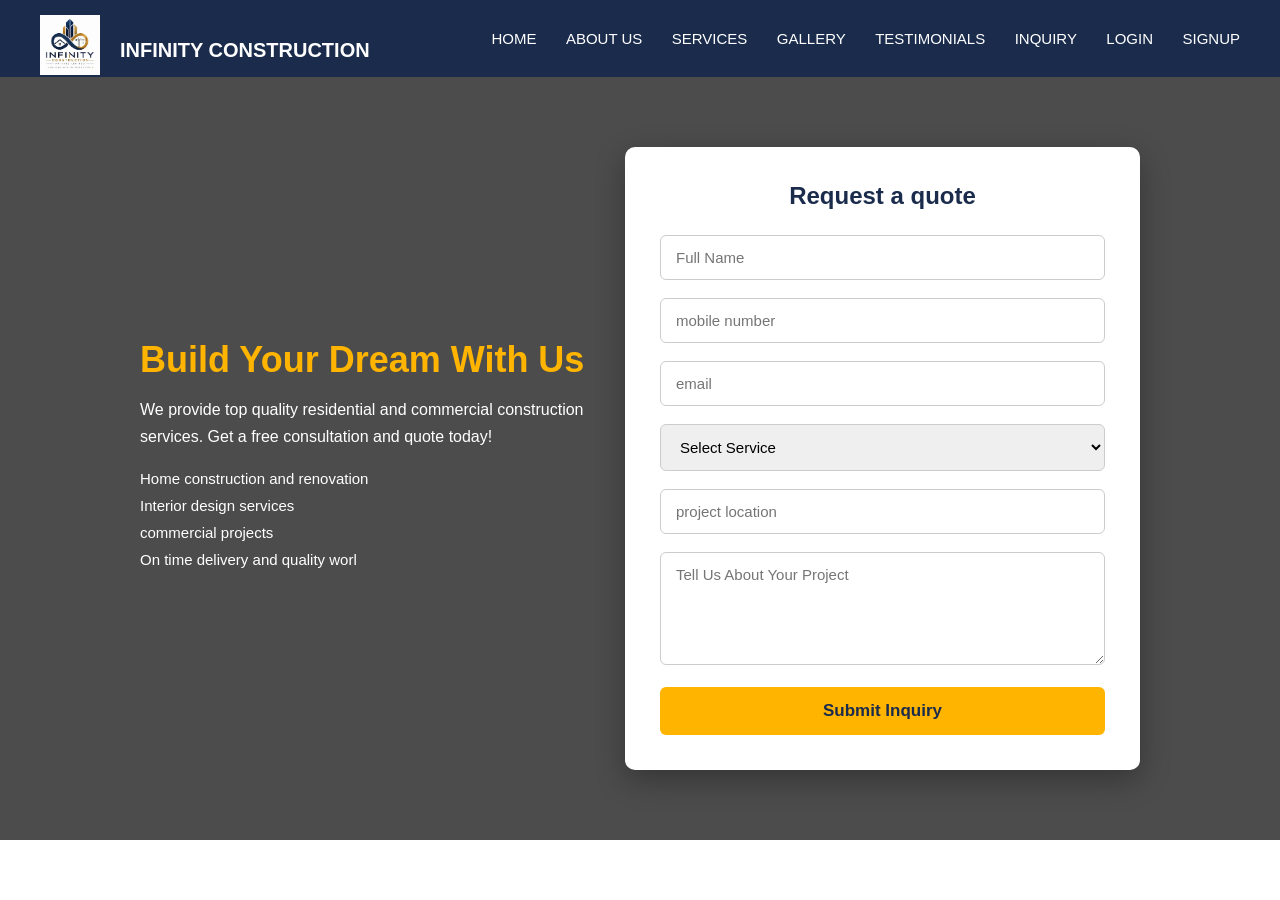
<file: inquiry.html>
<!DOCTYPE html>
<html>
    <head>
        <title>
            inquiry form
        </title>
        <style>

            * {
                margin:0;
                padding:0;
                box-sizing: border-box;
                font-family: Arial, Helvetica, sans-serif;
            }

            .header{
                display:flex;
                justify-content: space-between;
                align-items: center;
                background-color: #1a2b4c;
                padding: 15px 40px;
                position:sticky;
                top:0;
            }

            .logo img {
                width:60px;
                height:60px;
                object-fit: contain;
            }

            .logo h2 {
            text-align: center;
                margin-left: 80px;
                color:white;
                margin-top: -40px;
                font-size: 20px;
                
            }

            .nav a {
                color:white;
                text-decoration: none;
                margin-left: 25px;
                font-weight: 500;
                font-size: 15px;
                

            }

            .nav a:hover {
                color:#ffb400;
                border-bottom: 2px solid #ffb400 ;
            }

            .inquiry-section {
                background: linear-gradient(rgba(0,0,0,0.7), rgba(0,0,0,0.7));
                padding: 70px 20px;
            }

            .inquiry-box {
                max-width: 1000px;
                margin:auto;
                display:flex;
                gap:40px;
                flex-wrap: wrap;
                align-items: center;
            }

            .inquiry-info {
                flex:1;
                min-width: 300px;
                color:white;
            }

            .inquiry-info h2 {
                font-size: 36px;
                margin-bottom: 15px;
                color:#ffb400;
            }

            .inquiry-info p {
                font-size: 16px;
                line-height: 1.7;
                margin-bottom: 20px;
            }

            .inquiry-info ul {
                list-style: none;
            }

            .inquiry-info ul li {
                margin-bottom: 10px;
                font-size: 15px;
            }

            .inquiry-form{
                flex:1;
                min-width: 320px;
                background-color: white;
                padding:35px;
                border-radius: 10px;
                box-shadow: 0 10px 30px rgba(0,0,0,0.3);
            }

            .inquiry-form h3 {
                text-align: center;
                font-size: 24px;
                color:#1a2b4c;
                margin-bottom: 25px;
            }

            .form-group {
                margin-bottom: 18px;
            }

            .inquiry-form input, .inquiry-form select, .inquiry-form textarea {
                width:100%;
                padding: 13px 15px;
                border: 1px solid #ccc;
                border-radius: 6px;
                font-size: 15px;
                outline: none;
            }

            .inquiry-form input:focus, .inquiry-form textarea:focus, .inquiry-form select:focus {
                border-color: #ffb400;
            }

            .inquiry-form button {
                width:100%;
                padding: 14px;
                background-color: #ffb400;
                color:#1a2b4c;
                font-size: 17px;
                font-weight: bold;
                border:none;
                border-radius: 6px;
                cursor: pointer;

            }

            .inquiry-form button:hover {
                background-color: #e09e00;
            }

            .popup {
                display:none;
                position:fixed;
                top:0;
                left:0;
                width: 100%;
                height:100%;
                background-color: rgba(0,0,0,0.6);
                justify-content: center;
                align-items: center;
            }

            .popup-content {
                background-color: white;
                padding:30px;
                border-radius: 12px;
                text-align: center;
                width:90%;
                max-width: 400px;
            }

            .popup-content h2 {
                color:#1a2b4c;
                margin-bottom: 10px;
            }

            .popup-content p {
                color:#555;
                margin-bottom: 20px;
            }

            .popup-content button {
                padding: 10px 25px;
                background-color: #ffb400;
                border:none;
                border-radius: 6px;
                cursor:pointer;
                font-weight: bold;
            }
        </style>
    </head>
    <body>
        <div class="header">
            <div class="logo">
                <img src="construction.png">
                <h2>INFINITY CONSTRUCTION</h2>
            </div>
                <div class="nav">
            
                <a href="index.html">HOME</a>
                <a href="aboutus.html">ABOUT US</a>
                <a href="services.html">SERVICES</a>
                <a href="gallery.html">GALLERY</a>
                 <a href="testimonial.html">TESTIMONIALS</a>
                <a href="inquiry.html">INQUIRY</a>
                <a href="login.html">LOGIN</a>
                <a href="signup.html">SIGNUP</a>
                </div>
        </div>

                <section class="inquiry-section">
                    <div class="inquiry-box">

                        <div class="inquiry-info">
                            <h2>Build Your Dream With Us</h2>
                            <p>We provide top quality residential and commercial construction services. Get a free consultation and quote today!</p>
                            <ul>
                                <li>Home construction and renovation</li>
                                <li>Interior design services</li>
                                <li>commercial projects</li>
                                <li>On time delivery and quality worl</li>
                            </ul>
                        </div>

                        <form class="inquiry-form" id="inquiryForm">
                            <h3>Request a quote</h3>
                            <div class="form-group">
                                <input type="text" placeholder="Full Name" required>
                            </div>

                            <div class="form-group">
                                <input type="number" placeholder="mobile number" required>
                            </div>

                            <div class="form-group">
                                <input type="email" placeholder="email" required>
                            </div>

                            <div class="form-group">
                                <select name="service" required>
                                    <option value="">Select Service</option>
                                    <option value="New Home Construction">New Home Construction</option>
                                    <option value="Interior Design">Interior Design</option>
                                    <option value="Renovation">Renovation</option>
                                    <option value="commercial building">Commercial Building</option>
                                </select>
                            </div>

                            <div class="form-group">
                                <input type="text" placeholder="project location">
                            </div>

                            <div class="form-group">
                                <textarea rows="5" placeholder="Tell Us About Your Project"></textarea>
                            </div>

                            <button type="submit">Submit Inquiry</button>
                        </form>

                        <div class="popup" id="popup">
                            <div class="popup-content">
                                <h2>Thankyou</h2>
                                <p>Your inquiry has been submitted successfully. Our team will contact you within 24 hours.</p>
                                <button onclick="closePopup()">OK</button>
                            </div>
                        </div>
                    </div>
                </section>

                <script>
                    const form=document.getElementById('inquiryForm');
                    const popup=document.getElementById('popup');

                    form.addEventListener('submit', function(e) {
                        e.preventDefault();
                        popup.style.display= 'flex';
                        form.reset();
                    });

                    function closePopup(){
                        popup.style.display='none'
                    }
                    </script>
             </body>
</html>
</file>
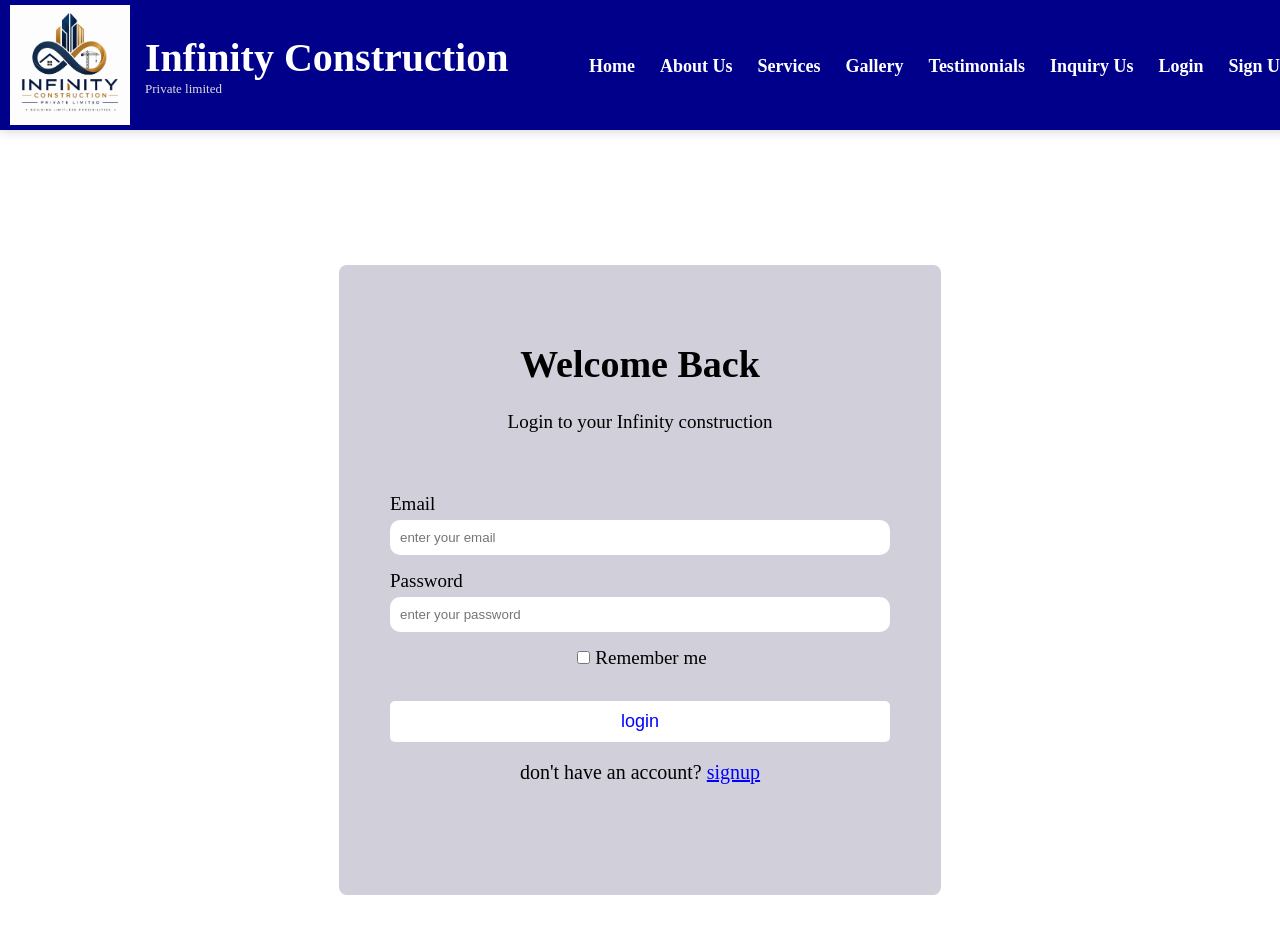
<file: login.html>
<html>
    <head>
        <title>Infinity Construction</title>
        <style>
            body{
                background-color: white;
                display: flex;
                justify-content: center;
                align-items: center;
                height: 100vh;
                margin: 0;
                font-size: 20px;
                margin-top: 10px;
                padding-top: 20px;
            }
            
          .navbar{
    background-color: darkblue;
    display:flex;
    justify-content:space-between;
    align-items:center;
    padding:5px 10px;
    position:fixed;
    width:100%;
    top:0;
    left:0;
    z-index:1000;
    box-shadow:0 2px 10px rgba(0,0,0,0.15);
    font-size: 20px;
}

.logo{
    display:flex;
    align-items:center;
    gap:15px;
    color:white;
}

.logo img{
    width:120px;
    height:120px;
}

.logo h2{
    font-size:40px;
    font-weight:700;
    margin:0;
    color:white;
}

.logo small{
    color:#dddddd;
    font-size:13px;
}

ul{
    display:flex;
    list-style:none;
    gap:25px;
}

ul li a{
    color:white;
    text-decoration:none;
    font-size:18px;
    font-weight:600;
    transition:.3s;
}

ul li a:hover{
    color:#ffcc00;
}
            .login-box{
                background-color: rgb(208, 207, 218);
                padding: 51px;
                border-radius: 8px;
                width: 500px;
                text-align: center;
                margin-top: 200px;
                font-size: 19px;
                
            
            }
            
            h1{
                color: black;
            }
            p{
                color: black;
                margin-bottom: 60px;
                margin-top: 10x;
            }
            label{
                display: block;
                text-align: left;
                color: black;
                margin-bottom: 5px;
            }
            input{
                width: 100%;
                padding: 10px;
                margin-bottom: 15px;
                border: none;
                border-radius: 10px;
            }
            input[type="checkbox"] {
                width: auto;
                margin-right:5px;



            }
            button{
                width: 100%;
                padding: 10px;
                border: none;
                border-radius: 5px;
                background-color: white;
                color: blue;
                font-size: 18px;
            }
            button:hover{
                
                cursor: pointer;
            
                background-color: rgb(124, 124, 190);
            }
            

            .signup{
                margin-top: 15px;
                color: black;
                font-size: 20px;
            }
            .signup a{
                color: blue;
                text-decoration: underline;
            }

        </style>
    </head>
    <body>
       <nav class="navbar">

        <div class="logo">

            <img src="infinity.png" alt="Logo">

            <div>
                <h2>Infinity Construction</h2>
                <small>Private limited</small>
            </div>

        </div>

        <ul>

            <li><a href="index.html">Home</a></li>
            <li><a href="aboutus.html">About Us</a></li>
            <li><a href="services.html">Services</a></li>
            <li><a href="gallery.html">Gallery</a></li>
            <li><a href="testimonial.html">Testimonials</a></li>
            <li><a href="inquiry.html">Inquiry Us</a></li>
            <li><a href="login.html">Login</a></li>
            <li><a href="signup.html">Sign Up</a></li>

        </ul>

    </nav>


        <div class="login-box">
            <h1>Welcome Back</h1>
            <p>Login to your  Infinity construction</p>
            <form>
                <label>Email</label>
                <input type="email" placeholder="enter your email">
                <label>Password</label>
                <input type="password" placeholder="enter your password">
                <input type="checkbox">Remember me
                <br>
                <br>
                <button type="submit">login</button>


            </form>
            <p class="signup">don't have an account? <a href="signup.html">signup</a></p>
            </div>
    </body>
</html>
</file>
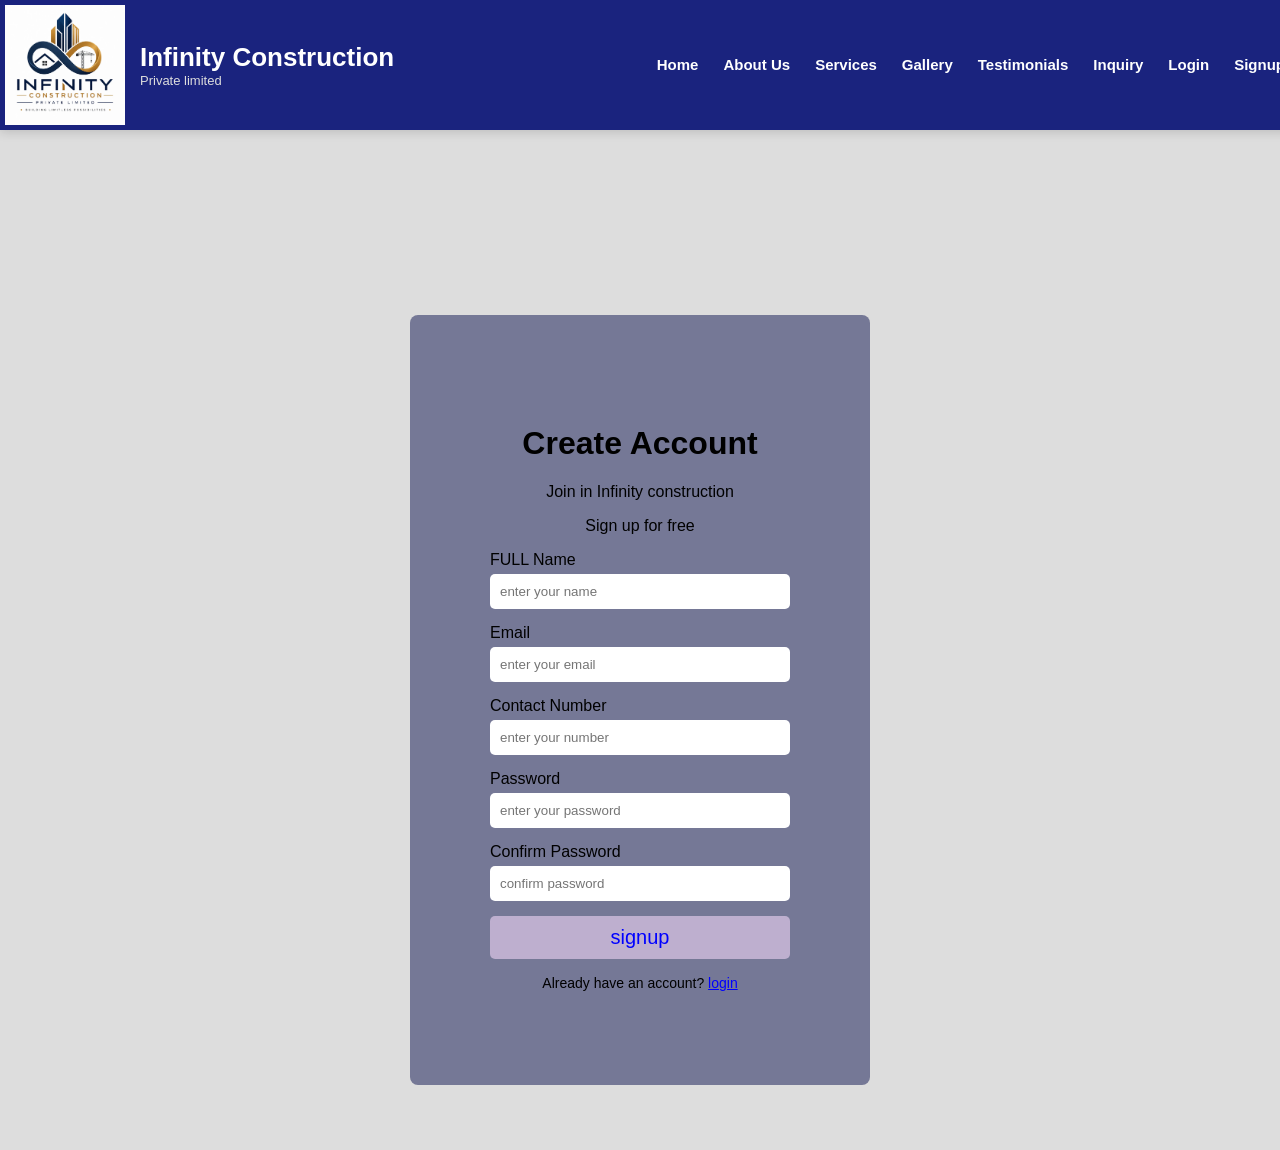
<file: signup.html>
<html>
    <head>
        <title>infinity construction</title>
        <style>
            .navbar{
    background-color:#1a237e;
    display:flex;
    justify-content:space-between;
    align-items:center;
    padding:5px 5px;
    position:fixed;
    width:100%;
    top:0;
    left:0;
    z-index:1000;
    box-shadow:0 2px 10px rgba(0,0,0,0.15);
}

.logo{
    display:flex;
    align-items:center;
    gap:15px;
    color:white;
}

.logo img{
    width:120px;
    height:120px;
}

.logo h2{
    font-size:26px;
    font-weight:700;
    margin:0;
    color:white;
}

.logo small{
    color:#dddddd;
    font-size:13px;
}

ul{
    display:flex;
    list-style:none;
    gap:25px;
}

ul li a{
    color:white;
    text-decoration:none;
    font-size:15px;
    font-weight:600;
    transition:.3s;
}

ul li a:hover{
    color:#ffcc00;
}

body{
    background-color: #dddddd;
    font-family: Arial, Helvetica, sans-serif;
    display: flex;
    justify-content: center;
    align-items: center;
    height: 100vh;
     margin: 0;
     padding-top: 250px;
       }
       .signup-box{
        background-color: #757896;
        padding: 80px;
        border-radius: 8px;
        width: 300px;
        text-align: center;
        
        
        
       }
       h1{
        color: black;
        margin-top: 30px;
        
       }
       p{
        color: black;
        margin-top: 10px;
        

       }
       label{
        display: block;
        text-align: left;
        color: black;
        margin-bottom: 5px;
        
        

       }
       input{
        width: 100%;
        padding: 10px;
        margin-bottom: 15px;
        border: none;
        border-radius: 5px;
       }
       button{
        width: 100%;
        padding: 10px;
        border: none;
        border-radius: 5px;
        background-color: rgb(190, 175, 207);
        color: blue;
        font-size: 20px;
       }
       button:hover{
        background-color: aqua;
        cursor: pointer;
       }
       .login-link{
        margin-top: 15px;
        color: black;
        font-size: 14px;
       }
       .login-link a{
        color: blue;
        text-decoration: underline;
       }


        </style>
    </head>
    <body>
        <nav class="navbar">

        <div class="logo">

            <img src="infinity.png" alt="Logo">

            <div>
                <h2>Infinity Construction</h2>
                <small>Private limited</small>
            </div>

        </div>

        <ul>

            <li><a href="index.html">Home</a></li>
            <li><a href="aboutus.html">About Us</a></li>
            <li><a href="services.html">Services</a></li>
            <li><a href="gallery.html">Gallery</a></li>
            <li><a href="testimonial.html">Testimonials</a></li>
            <li><a href="inquiry.html">Inquiry</a></li>
            <li><a href="login.html">Login</a></li>
            <li><a href="signup.html">Signup</a></li>

        </ul>

    </nav>
    <div class="signup-box">
        <h1>Create Account</h1>
        <p>Join in  Infinity construction </p><p>Sign up for free</p>
        <form>
            <label>FULL Name</label>
            <input type="text" placeholder="enter your name">
            <label>Email</label>
            <input type="email" placeholder="enter your email">
            <label>Contact Number</label>
            <input type="enter your number" placeholder="enter your number">
            <label>Password</label>
            <input type="password" placeholder="enter your password">
            <label>Confirm Password</label>
            <input type="confirm password" placeholder="confirm password">
            <button type="submit">signup</button>


        </form>
        <p class="login-link">Already  have an account? <a href="C:\Users\ADMIN\Documents\Infinity_construction\login.html">login</a>
        </p>
        </div>
        
    </body>
</html>
</file>
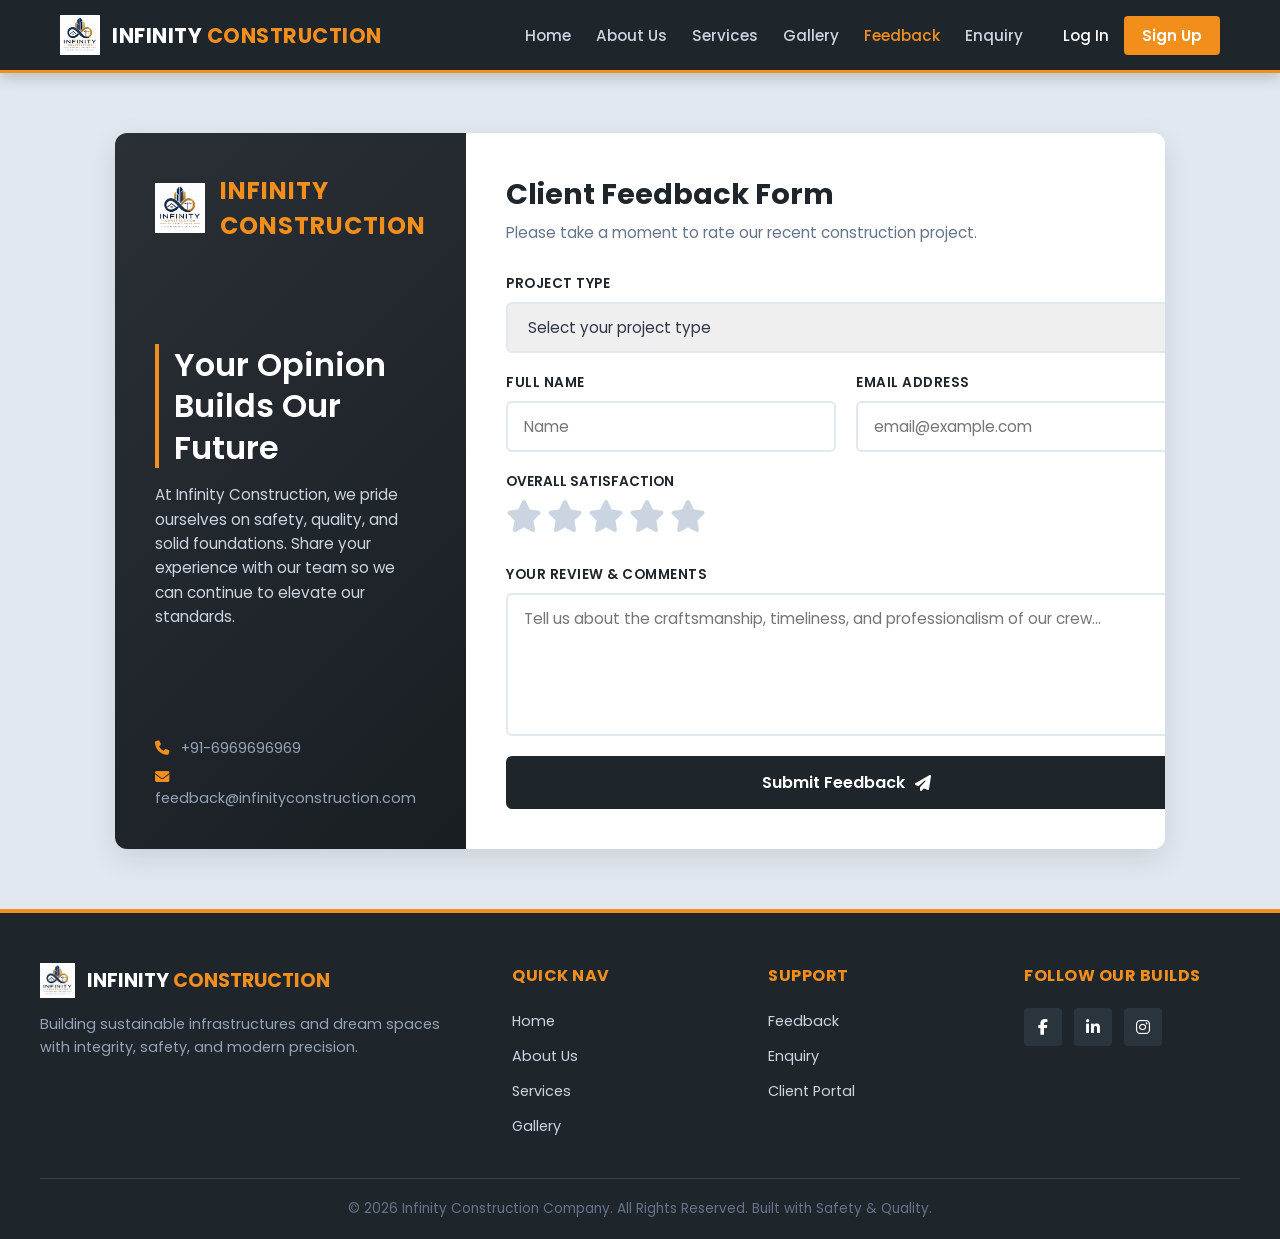
<file: testimonial.html>
<!DOCTYPE html>
<html lang="en">
<head>
    <meta charset="UTF-8">
    <meta name="viewport" content="width=device-width, initial-scale=1.0">
    <title>Customer Feedback | Infinity Construction Co.</title>
    <link rel="stylesheet" href="testimonial.css">
    <!-- FontAwesome for Stars and Icons -->
    <link rel="stylesheet" href="https://cdnjs.cloudflare.com/ajax/libs/font-awesome/6.4.0/css/all.min.css">
</head>
<body>

    <!-- HEADER / NAVIGATION BAR -->
    <header class="main-header">
        <div class="nav-container">
            <a href="index.html" class="nav-logo">
               
                <img src="infinity.webp" alt="Infinity Construction Logo">
                <span class="brand-name">Infinity <span class="highlight">Construction</span></span>
            </a>
            
            <nav class="navbar">
                <ul class="nav-menu">
                    <li><a href="index.html" class="nav-link">Home</a></li>
                    <li><a href="aboutus.html" class="nav-link">About Us</a></li>
                    <li><a href="services.html" class="nav-link">Services</a></li>
                    <li><a href="gallery.html" class="nav-link">Gallery</a></li>
                    <li><a href="testimonial.html" class="nav-link active">Feedback</a></li>
                    <li><a href="inquiry.html" class="nav-link">Enquiry</a></li>
                </ul>
                <div class="nav-auth">
                    <a href="login.html" class="btn-login">Log In</a>
                    <a href="signup.html" class="btn-signup">Sign Up</a>
                </div>
            </nav>
        </div>
    </header>

    <!-- MAIN CONTENT BODY (FEEDBACK CARD) -->
    <main class="content-wrapper">
        <div class="feedback-container">
            <!-- Left Side: Branding & Info -->
            <div class="brand-side">
                <div class="logo-area">
                    <img src="infinity.webp" alt="Infinity Construction Co. Logo" class="logo">
                    <h1>Infinity Construction</h1>
                </div>
                <div class="brand-content">
                    <h2>Your Opinion Builds Our Future</h2>
                    <p>At Infinity Construction, we pride ourselves on safety, quality, and solid foundations. Share your experience with our team so we can continue to elevate our standards.</p>
                </div>
                <div class="brand-footer">
                    <p><i class="fas fa-phone"></i> +91-6969696969</p>
                    <p><i class="fas fa-envelope"></i> feedback@infinityconstruction.com</p>
                </div>
            </div>

            <!-- Right Side: Feedback Form -->
            <div class="form-side">
                <form id="feedbackForm" action="#" method="POST">
                    <h2>Client Feedback Form</h2>
                    <p class="subtitle">Please take a moment to rate our recent construction project.</p>

                    <!-- Project Type -->
                    <div class="input-group">
                        <label for="project-type">Project Type</label>
                        <select id="project-type" name="project-type" required>
                            <option value="" disabled selected>Select your project type</option>
                            <option value="residential">Residential Construction</option>
                            <option value="commercial">Commercial Building</option>
                            <option value="renovation">Renovation / Remodeling</option>
                            <option value="infrastructure">Civil / Infrastructure</option>
                        </select>
                    </div>

                    <!-- Personal Details Row -->
                    <div class="form-row">
                        <div class="input-group">
                            <label for="full-name">Full Name</label>
                            <input type="text" id="full-name" name="full-name" placeholder="Name" required>
                        </div>
                        <div class="input-group">
                            <label for="email">Email Address</label>
                            <input type="email" id="email" name="email" placeholder="email@example.com" required>
                        </div>
                    </div>

                    <!-- Star Rating System -->
                    <div class="rating-group">
                        <label>Overall Satisfaction</label>
                        <div class="stars">
                            <input type="radio" id="star5" name="rating" value="5" required><label for="star5" class="fas fa-star"></label>
                            <input type="radio" id="star4" name="rating" value="4"><label for="star4" class="fas fa-star"></label>
                            <input type="radio" id="star3" name="rating" value="3"><label for="star3" class="fas fa-star"></label>
                            <input type="radio" id="star2" name="rating" value="2"><label for="star2" class="fas fa-star"></label>
                            <input type="radio" id="star1" name="rating" value="1"><label for="star1" class="fas fa-star"></label>
                        </div>
                    </div>

                    <!-- Review Message -->
                    <div class="input-group">
                        <label for="comments">Your Review & Comments</label>
                        <textarea id="comments" name="comments" rows="5" placeholder="Tell us about the craftsmanship, timeliness, and professionalism of our crew..." required></textarea>
                    </div>

                    <!-- Submit Button -->
                    <button type="submit" class="submit-btn">Submit Feedback <i class="fas fa-paper-plane"></i></button>
                </form>
            </div>
        </div>
    </main>

    <!-- FOOTER SECTION -->
    <footer class="main-footer">
        <div class="footer-container">
            <div class="footer-brand">
                <div class="footer-logo">
                    <img src="infinity.webp" alt="Infinity Construction Logo">
                    <span>Infinity <span class="highlight">Construction</span></span>
                </div>
                <p>Building sustainable infrastructures and dream spaces with integrity, safety, and modern precision.</p>
            </div>
            
            <div class="footer-links">
                <h3>Quick Nav</h3>
                <ul>
                    <li><a href="index.html">Home</a></li>
                    <li><a href="aboutus.html">About Us</a></li>
                    <li><a href="services.html">Services</a></li>
                    <li><a href="gallery.html">Gallery</a></li>
                </ul>
            </div>

            <div class="footer-links">
                <h3>Support</h3>
                <ul>
                    <li><a href="testimonial.html">Feedback</a></li>
                    <li><a href="inquiry.html">Enquiry</a></li>
                    <li><a href="login.html">Client Portal</a></li>
                </ul>
            </div>

            <div class="footer-socials">
                <h3>Follow Our Builds</h3>
                <div class="social-icons">
                    <a href="#"><i class="fab fa-facebook-f"></i></a>
                    <a href="#"><i class="fab fa-linkedin-in"></i></a>
                    <a href="#"><i class="fab fa-instagram"></i></a>
                </div>
            </div>
        </div>
        
        <div class="footer-bottom">
            <p>&copy; 2026 Infinity Construction Company. All Rights Reserved. Built with Safety & Quality.</p>
        </div>
    </footer>

</body>
</html>
</file>
<file: testimonial.css>
/* --- Google Fonts --- */
@import url('https://fonts.googleapis.com/css2?family=Poppins:wght@300;400;500;600;700&display=swap');

/* --- Reset & Variables --- */
* {
    margin: 0;
    padding: 0;
    box-sizing: border-box;
    font-family: 'Poppins', sans-serif;
}

:root {
    --primary-color: #f28e1c;   /* Construction Orange/Gold */
    --dark-bg: #1e252b;          /* Steel / Dark Slate */
    --light-bg: #f8f9fa;         /* Off-white */
    --text-dark: #2d3748;        /* Deep gray for body text */
    --text-light: #ffffff;
    --border-color: #cbd5e1;
}

body {
    background-color: #e2e8f0;
    display: flex;
    flex-direction: column;
    min-height: 100vh;
}

/* --- Header & Navbar Layout --- */
.main-header {
    background-color: var(--dark-bg);
    position: sticky;
    top: 0;
    z-index: 1000;
    box-shadow: 0 4px 15px rgba(0, 0, 0, 0.2);
    border-bottom: 3px solid var(--primary-color);
}

.nav-container {
    max-width: 1200px;
    margin: 0 auto;
    padding: 15px 20px;
    display: flex;
    justify-content: space-between;
    align-items: center;
}

.nav-logo {
    display: flex;
    align-items: center;
    gap: 12px;
    text-decoration: none;
}

.nav-logo img {
    height: 40px;
    width: auto;
}

.nav-logo .brand-name {
    color: var(--text-light);
    font-size: 1.3rem;
    font-weight: 700;
    text-transform: uppercase;
    letter-spacing: 0.5px;
}

.nav-logo .brand-name .highlight {
    color: var(--primary-color);
}

.navbar {
    display: flex;
    align-items: center;
    gap: 40px;
}

.nav-menu {
    display: flex;
    list-style: none;
    gap: 25px;
}

.nav-link {
    color: #cbd5e1;
    text-decoration: none;
    font-size: 0.95rem;
    font-weight: 500;
    transition: color 0.3s ease;
}

.nav-link:hover, .nav-link.active {
    color: var(--primary-color);
}

/* Auth Buttons in Header */
.nav-auth {
    display: flex;
    align-items: center;
    gap: 15px;
}

.btn-login {
    color: var(--text-light);
    text-decoration: none;
    font-size: 0.95rem;
    font-weight: 500;
    transition: color 0.3s ease;
}

.btn-login:hover {
    color: var(--primary-color);
}

.btn-signup {
    background-color: var(--primary-color);
    color: var(--text-light);
    text-decoration: none;
    padding: 8px 18px;
    border-radius: 4px;
    font-size: 0.95rem;
    font-weight: 600;
    transition: all 0.3s ease;
}

.btn-signup:hover {
    background-color: #d97706;
    transform: translateY(-1px);
}

/* --- Content Main Wrapper --- */
.content-wrapper {
    flex: 1;
    display: flex;
    justify-content: center;
    align-items: center;
    padding: 60px 20px;
}

/* --- Container Layout --- */
.feedback-container {
    display: flex;
    width: 100%;
    max-width: 1050px;
    background: #ffffff;
    border-radius: 12px;
    overflow: hidden;
    box-shadow: 0 10px 30px rgba(0, 0, 0, 0.1);
}

/* --- Left Side (Branding Block) --- */
.brand-side {
    flex: 1;
    background: linear-gradient(135deg, rgba(30, 37, 43, 0.95), rgba(20, 25, 30, 0.98)), 
                url('https://images.unsplash.com/photo-1541888946425-d81bb19240f5?q=80&w=600') no-repeat center center/cover;
    color: var(--text-light);
    padding: 40px;
    display: flex;
    flex-direction: column;
    justify-content: space-between;
}

.logo-area {
    display: flex;
    align-items: center;
    gap: 15px;
}

.logo-area img {
    height: 50px;
    width: auto;
    object-fit: contain;
}

.logo-area h1 {
    font-size: 1.5rem;
    font-weight: 700;
    letter-spacing: 1px;
    text-transform: uppercase;
    color: var(--primary-color);
}

.brand-content h2 {
    font-size: 2rem;
    font-weight: 600;
    line-height: 1.3;
    margin-bottom: 15px;
    border-left: 4px solid var(--primary-color);
    padding-left: 15px;
}

.brand-content p {
    color: #cbd5e1;
    font-size: 0.95rem;
    line-height: 1.6;
}

.brand-footer p {
    font-size: 0.9rem;
    margin-top: 8px;
    color: #94a3b8;
}

.brand-footer i {
    color: var(--primary-color);
    margin-right: 8px;
}

/* --- Right Side (Form) --- */
.form-side {
    flex: 1.3;
    padding: 40px;
    background: #ffffff;
}

.form-side h2 {
    color: var(--dark-bg);
    font-size: 1.8rem;
    margin-bottom: 5px;
}

.subtitle {
    color: #64748b;
    font-size: 0.95rem;
    margin-bottom: 30px;
}

/* --- Form Fields --- */
.form-row {
    display: flex;
    gap: 20px;
}

.input-group {
    flex: 1;
    display: flex;
    flex-direction: column;
    margin-bottom: 20px;
}

.input-group label {
    font-size: 0.85rem;
    font-weight: 600;
    text-transform: uppercase;
    color: var(--dark-bg);
    margin-bottom: 8px;
    letter-spacing: 0.5px;
}

.input-group input, 
.input-group select, 
.input-group textarea {
    padding: 12px 16px;
    border: 2px solid #e2e8f0;
    border-radius: 6px;
    font-size: 0.95rem;
    color: var(--text-dark);
    outline: none;
    transition: all 0.3s ease;
}

.input-group input:focus, 
.input-group select:focus, 
.input-group textarea:focus {
    border-color: var(--primary-color);
    box-shadow: 0 0 0 3px rgba(242, 142, 28, 0.15);
}

/* --- Dynamic Star Rating System --- */
.rating-group {
    margin-bottom: 25px;
}

.rating-group label {
    display: block;
    font-size: 0.85rem;
    font-weight: 600;
    text-transform: uppercase;
    color: var(--dark-bg);
    margin-bottom: 8px;
}

.stars {
    display: flex;
    flex-direction: row-reverse;
    justify-content: flex-end;
}

.stars input {
    display: none;
}

.stars label {
    font-size: 2rem;
    color: #cbd5e1;
    cursor: pointer;
    transition: color 0.2s ease;
    margin-right: 5px;
}

.stars input:checked ~ label,
.stars label:hover,
.stars label:hover ~ label {
    color: var(--primary-color);
}

/* --- Submit Button --- */
.submit-btn {
    width: 100%;
    padding: 14px;
    background-color: var(--dark-bg);
    color: #ffffff;
    border: none;
    border-radius: 6px;
    font-size: 1rem;
    font-weight: 600;
    cursor: pointer;
    transition: all 0.3s ease;
    display: flex;
    justify-content: center;
    align-items: center;
    gap: 10px;
}

.submit-btn:hover {
    background-color: var(--primary-color);
    transform: translateY(-2px);
    box-shadow: 0 5px 15px rgba(242, 142, 28, 0.3);
}

/* --- Footer Layout --- */
.main-footer {
    background-color: var(--dark-bg);
    color: var(--text-light);
    padding: 50px 20px 20px 20px;
    margin-top: auto;
    border-top: 4px solid var(--primary-color);
}

.footer-container {
    max-width: 1200px;
    margin: 0 auto;
    display: grid;
    grid-template-columns: 2fr 1fr 1fr 1fr;
    gap: 40px;
    padding-bottom: 30px;
    border-bottom: 1px solid #334155;
}

.footer-brand .footer-logo {
    display: flex;
    align-items: center;
    gap: 12px;
    margin-bottom: 15px;
}

.footer-brand .footer-logo img {
    height: 35px;
}

.footer-brand .footer-logo span {
    font-size: 1.2rem;
    font-weight: 700;
    text-transform: uppercase;
}

.footer-brand .footer-logo .highlight {
    color: var(--primary-color);
}

.footer-brand p {
    color: #94a3b8;
    font-size: 0.9rem;
    line-height: 1.6;
}

.footer-links h3, .footer-socials h3 {
    font-size: 1rem;
    text-transform: uppercase;
    color: var(--primary-color);
    margin-bottom: 20px;
    letter-spacing: 0.5px;
}

.footer-links ul {
    list-style: none;
}

.footer-links ul li {
    margin-bottom: 10px;
}

.footer-links ul li a {
    color: #cbd5e1;
    text-decoration: none;
    font-size: 0.9rem;
    transition: color 0.2s ease;
}

.footer-links ul li a:hover {
    color: var(--primary-color);
    padding-left: 4px;
    transition: all 0.2s ease;
}

.social-icons {
    display: flex;
    gap: 12px;
}

.social-icons a {
    width: 38px;
    height: 38px;
    background-color: #2a343d;
    color: var(--text-light);
    border-radius: 4px;
    display: flex;
    justify-content: center;
    align-items: center;
    text-decoration: none;
    transition: all 0.3s ease;
}

.social-icons a:hover {
    background-color: var(--primary-color);
    transform: translateY(-3px);
}

.footer-bottom {
    max-width: 1200px;
    margin: 0 auto;
    padding-top: 20px;
    text-align: center;
    color: #64748b;
    font-size: 0.85rem;
}

/* --- Responsive Adaptations --- */
@media (max-width: 900px) {
    .nav-container {
        flex-direction: column;
        gap: 15px;
    }
    .navbar {
        flex-direction: column;
        gap: 15px;
    }
    .footer-container {
        grid-template-columns: 1fr 1fr;
    }
    .feedback-container {
        flex-direction: column;
    }
    .form-row {
        flex-direction: column;
        gap: 0;
    }
}

@media (max-width: 600px) {
    .footer-container {
        grid-template-columns: 1fr;
        gap: 30px;
    }
    .nav-menu {
        flex-wrap: wrap;
        justify-content: center;
    }
}
</file>
